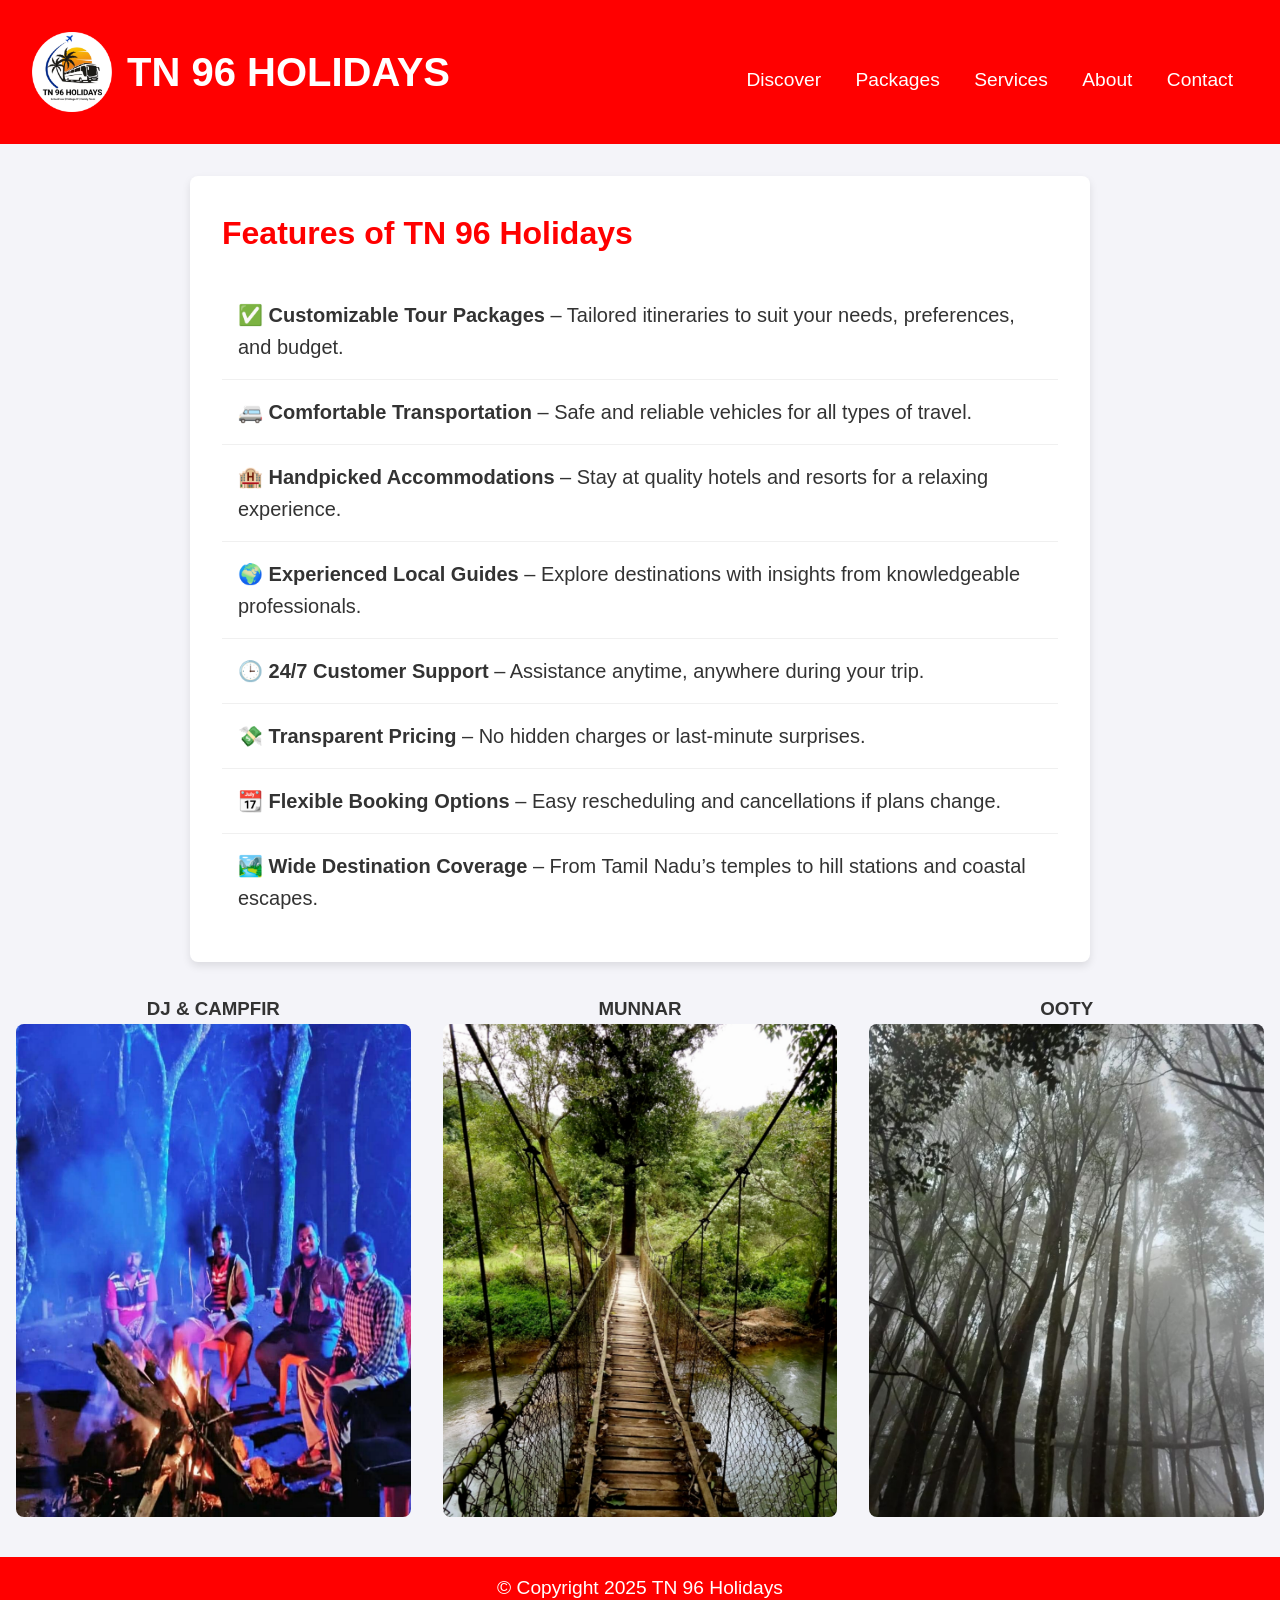
<file: index.html>
<!DOCTYPE html>
<html lang="en">
<head>
  <meta charset="UTF-8" />
  <meta name="viewport" content="width=device-width, initial-scale=1.0" />
  <title>TN 96 Holidays</title>
  <link rel="stylesheet" href="style1.css" />
</head>
<body>
  <header>
    <div class="logo-container">
      <img src="IM/Picsart_25-05-09_12-06-45-038.png" alt="Logo" />
      <h1>TN 96 HOLIDAYS</h1>
    </div>
    <nav>
      <a href="Discover.HTML">Discover</a>
      <a href="PACKAGES.HTML">Packages</a>
      <a href="SERVICES.HTML">Services</a>
      <a href="ABOUT.HTML">About</a>
      <a href="contact.html">Contact</a>
    </nav>
  </header>

  <section class="feature">
    <h2>Features of TN 96 Holidays</h2>
    <ul class="feature-list">
      <li><strong>✅ Customizable Tour Packages</strong> – Tailored itineraries to suit your needs, preferences, and budget.</li>
      <li><strong>🚐 Comfortable Transportation</strong> – Safe and reliable vehicles for all types of travel.</li>
      <li><strong>🏨 Handpicked Accommodations</strong> – Stay at quality hotels and resorts for a relaxing experience.</li>
      <li><strong>🌍 Experienced Local Guides</strong> – Explore destinations with insights from knowledgeable professionals.</li>
      <li><strong>🕒 24/7 Customer Support</strong> – Assistance anytime, anywhere during your trip.</li>
      <li><strong>💸 Transparent Pricing</strong> – No hidden charges or last-minute surprises.</li>
      <li><strong>📆 Flexible Booking Options</strong> – Easy rescheduling and cancellations if plans change.</li>
      <li><strong>🏞️ Wide Destination Coverage</strong> – From Tamil Nadu’s temples to hill stations and coastal escapes.</li>
    </ul>
  </section>

  <section class="columns">
    <div class="column">
      <h3>DJ & CAMPFIR</h3>
      <img src="IM/a1.jpg" alt="Image One" />
    </div>
    <div class="column">
      <h3>MUNNAR</h3>
      <img src="IM/a2.jpg" alt="Image Two" />
    </div>
    <div class="column">
      <h3>OOTY</h3>
      <img src="IM/a3.jpg" alt="Image Three" />
    </div>
  </section>

  <footer>
    <p>© Copyright 2025 TN 96 Holidays</p>
  </footer>
</body>
</html>
</file>
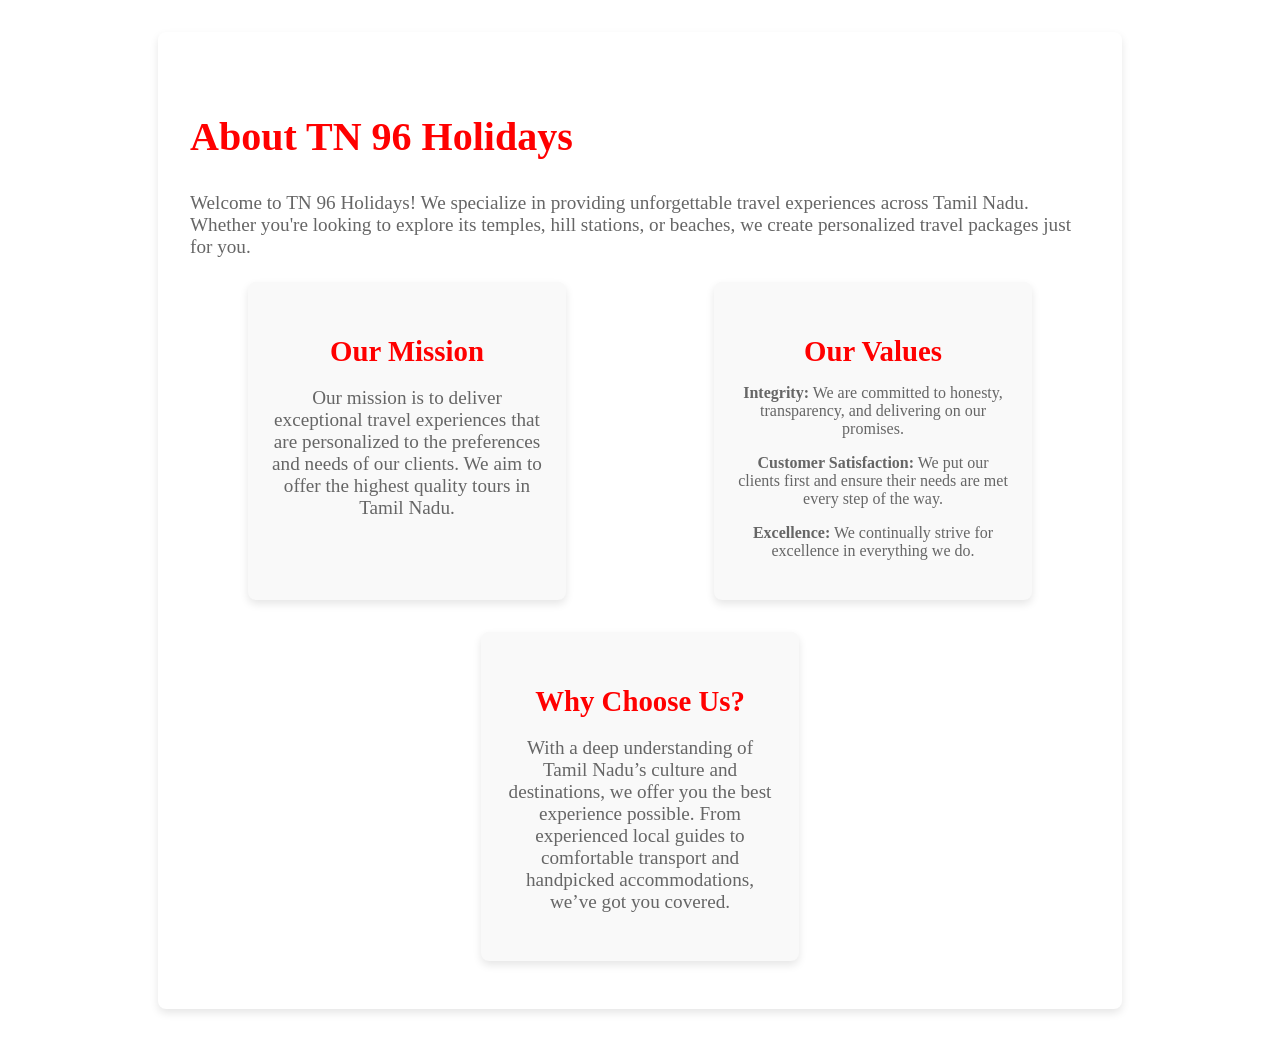
<file: ABOUT.HTML>
<!DOCTYPE html>
<html lang="en">
<head>
    <meta charset="UTF-8">
    <meta name="viewport" content="width=device-width, initial-scale=1.0">
    <title>Document</title>
</head>
<style>/* About Section */
    .about {
      padding: 3rem 2rem;
      background-color: #fff;
      max-width: 900px;
      margin: 2rem auto;
      border-radius: 8px;
      box-shadow: 0 4px 8px rgba(0, 0, 0, 0.1);
    }
    
    .about h2 {
      font-size: 2.5rem;
      color: red;
      margin-bottom: 2rem;
    }
    
    .about p {
      font-size: 1.2rem;
      color: #666;
      margin-bottom: 1.5rem;
    }
    
    .about-container {
      display: flex;
      justify-content: space-around;
      flex-wrap: wrap;
      gap: 2rem;
    }
    
    .about-item {
      background-color: #f9f9f9;
      border-radius: 8px;
      box-shadow: 0 4px 8px rgba(0, 0, 0, 0.1);
      padding: 1.5rem;
      width: 30%;
      text-align: center;
    }
    
    .about-item h3 {
      font-size: 1.8rem;
      color: red;
      margin-bottom: 1rem;
    }
    
    .about-item ul {
      list-style-type: none;
      padding-left: 0;
    }
    
    .about-item ul li {
      font-size: 1rem;
      margin-bottom: 1rem;
      color: #666;
    }
    
    @media (max-width: 768px) {
      .about-container {
        flex-direction: column;
        align-items: center;
      }
    
      .about-item {
        width: 100%;
        margin-bottom: 1.5rem;
      }
    }
    </style>
<body>
    <!-- About Section -->
<section class="about">
    <h2>About TN 96 Holidays</h2>
    <p>Welcome to TN 96 Holidays! We specialize in providing unforgettable travel experiences across Tamil Nadu. Whether you're looking to explore its temples, hill stations, or beaches, we create personalized travel packages just for you.</p>
  
    <div class="about-container">
      <div class="about-item">
        <h3>Our Mission</h3>
        <p>Our mission is to deliver exceptional travel experiences that are personalized to the preferences and needs of our clients. We aim to offer the highest quality tours in Tamil Nadu.</p>
      </div>
  
      <div class="about-item">
        <h3>Our Values</h3>
        <ul>
          <li><strong>Integrity:</strong> We are committed to honesty, transparency, and delivering on our promises.</li>
          <li><strong>Customer Satisfaction:</strong> We put our clients first and ensure their needs are met every step of the way.</li>
          <li><strong>Excellence:</strong> We continually strive for excellence in everything we do.</li>
        </ul>
      </div>
  
      <div class="about-item">
        <h3>Why Choose Us?</h3>
        <p>With a deep understanding of Tamil Nadu’s culture and destinations, we offer you the best experience possible. From experienced local guides to comfortable transport and handpicked accommodations, we’ve got you covered.</p>
      </div>
    </div>
  </section>
  
</body>
</html>
</file>
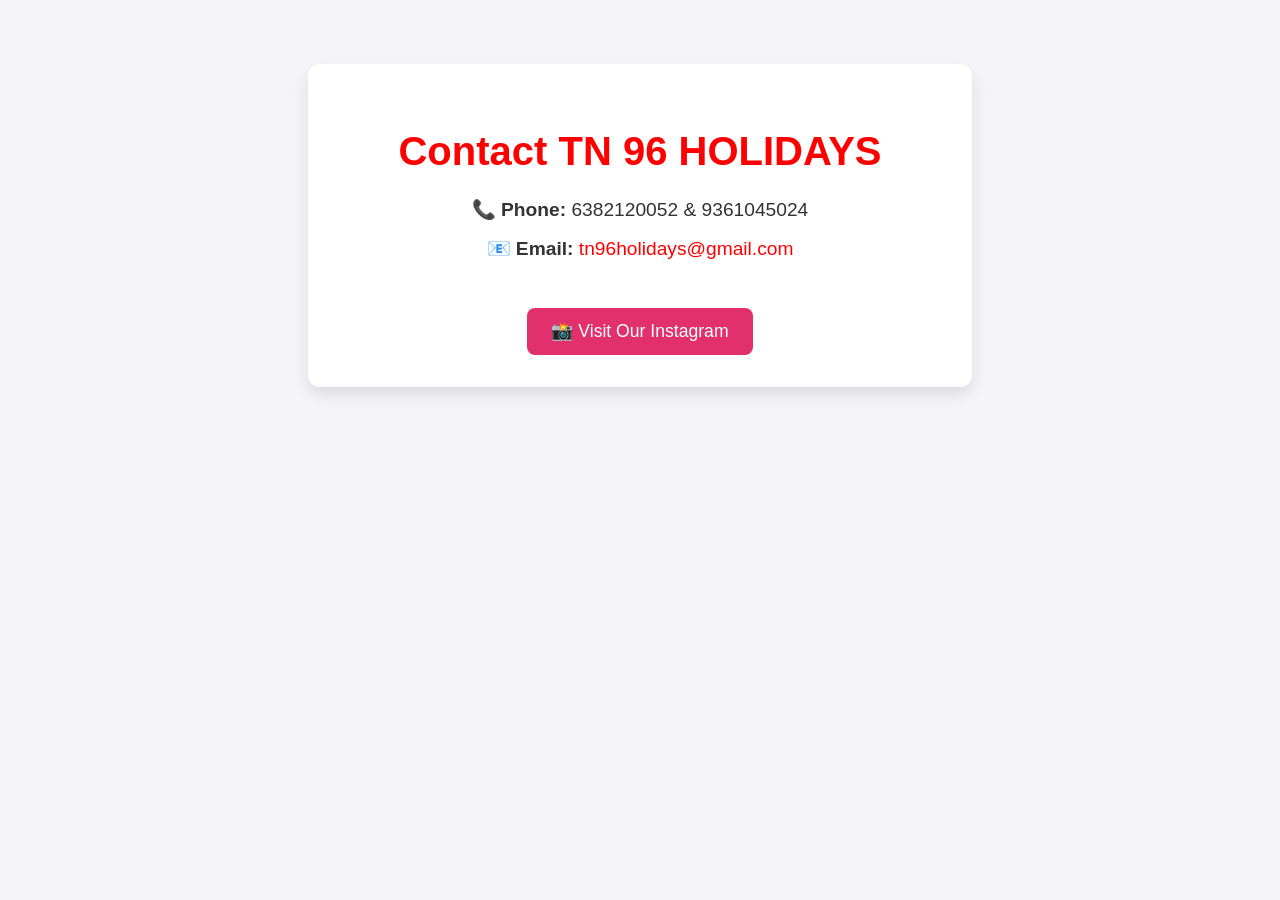
<file: contact.html>
<!DOCTYPE html>
<html lang="en">
<head>
  <meta charset="UTF-8" />
  <meta name="viewport" content="width=device-width, initial-scale=1.0"/>
  <title>Contact - TN 96 HOLIDAYS</title>
  <style>
    body {
  font-family: Arial, sans-serif;
  background-color: #f4f4f9;
  margin: 0;
  padding: 0;
  color: #333;
}

.contact {
  max-width: 600px;
  margin: 4rem auto;
  padding: 2rem;
  background-color: #fff;
  border-radius: 12px;
  box-shadow: 0 8px 16px rgba(0,0,0,0.1);
  text-align: center;
}

.contact h1 {
  font-size: 2.5rem;
  color: red;
  margin-bottom: 1.5rem;
}

.contact-info p {
  font-size: 1.2rem;
  margin: 1rem 0;
}

.contact-info a {
  color: red;
  text-decoration: none;
}

.contact-info a:hover {
  text-decoration: underline;
}

.insta-button {
  margin-top: 2rem;
  padding: 0.8rem 1.5rem;
  font-size: 1.1rem;
  background-color: #E1306C;
  color: white;
  border: none;
  border-radius: 8px;
  cursor: pointer;
  transition: background-color 0.3s ease;
}

.insta-button:hover {
  background-color: #c12a5f;
}

  </style>
</head>
<body>

  <section class="contact">
    <h1>Contact TN 96 HOLIDAYS</h1>
    <div class="contact-info">
      <p><strong>📞 Phone:</strong> 6382120052 & 9361045024</p>
      <p><strong>📧 Email:</strong> <a href="mailto:tn96holidays@gmail.com">tn96holidays@gmail.com</a></p>
    </div>

    <a href="https://www.instagram.com/tn_96_holidays?igsh=MTA3aTJkaTh5ZzEzdA==" target="_blank">
      <button class="insta-button">📸 Visit Our Instagram</button>
    </a>
  </section>

</body>
</html>
</file>
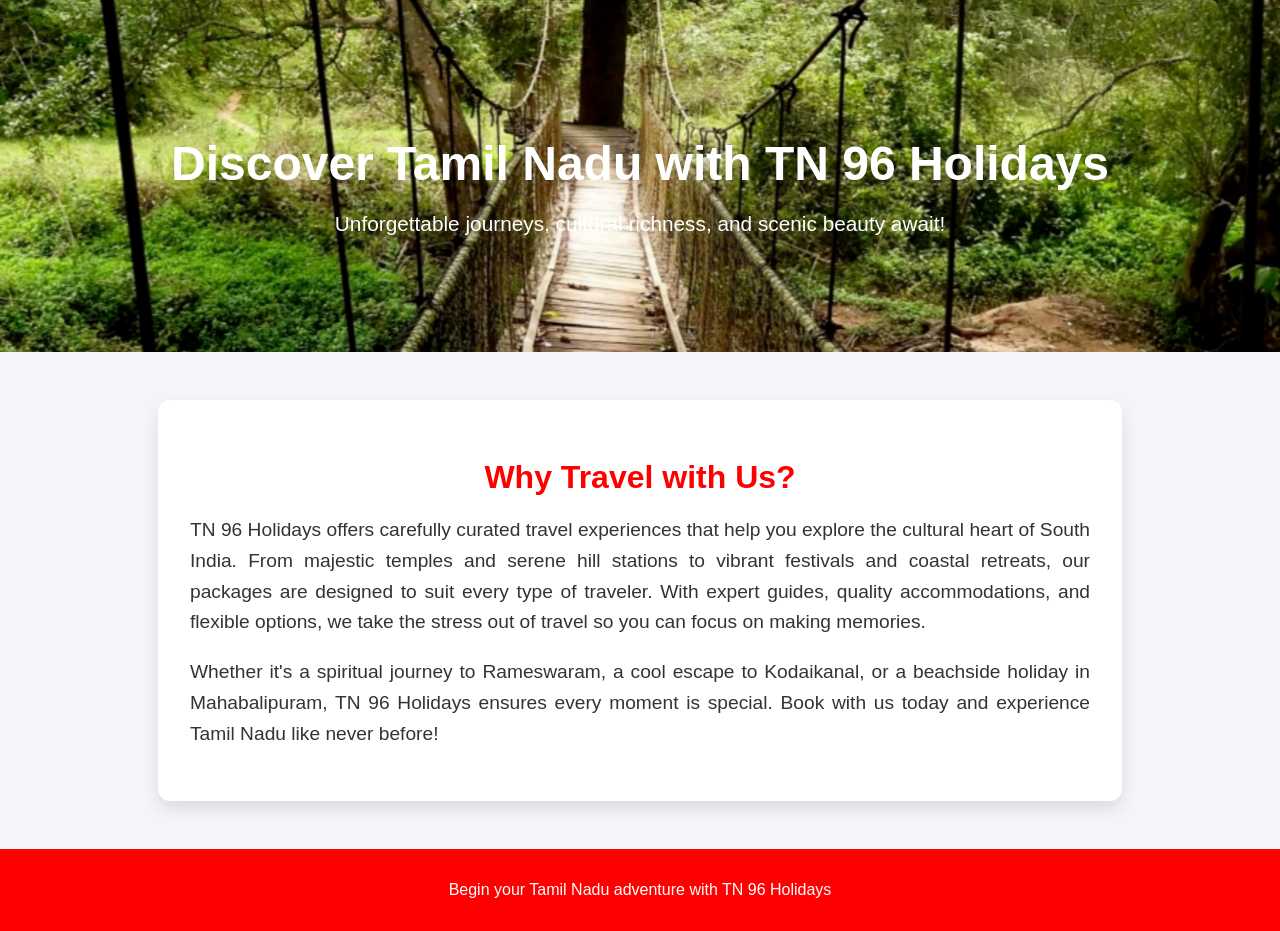
<file: Discover.HTML>
<!DOCTYPE html>
<html lang="en">
<head>
  <meta charset="UTF-8" />
  <meta name="viewport" content="width=device-width, initial-scale=1.0"/>
  <title>Explore Tamil Nadu - TN 96 Holidays</title>
  <style>
    body {
      font-family: Arial, sans-serif;
      background-color: #f4f4f9;
      margin: 0;
      padding: 0;
      color: #333;
    }

    .home-banner {
      background-image: url('IM/a2.jpg');
      background-size: cover;
      background-position: center;
      padding: 6rem 2rem;
      text-align: center;
      color: white;
    }

    .home-banner h1 {
      font-size: 3rem;
      margin-bottom: 1rem;
    }

    .home-banner p {
      font-size: 1.3rem;
    }

    .intro-section {
      max-width: 900px;
      margin: 3rem auto;
      background-color: #fff;
      padding: 2rem;
      border-radius: 12px;
      box-shadow: 0 8px 16px rgba(0,0,0,0.1);
    }

    .intro-section h2 {
      color: red;
      font-size: 2rem;
      margin-bottom: 1rem;
      text-align: center;
    }

    .intro-section p {
      font-size: 1.2rem;
      line-height: 1.6;
      text-align: justify;
    }

    footer {
      text-align: center;
      padding: 1rem;
      background-color: red;
      color: #fff;
    }
  </style>
</head>
<body>

  <section class="home-banner">
    <h1>Discover Tamil Nadu with TN 96 Holidays</h1>
    <p>Unforgettable journeys, cultural richness, and scenic beauty await!</p>
  </section>

  <section class="intro-section">
    <h2>Why Travel with Us?</h2>
    <p>
      TN 96 Holidays offers carefully curated travel experiences that help you explore the cultural heart of South India. From majestic temples and serene hill stations to vibrant festivals and coastal retreats, our packages are designed to suit every type of traveler. With expert guides, quality accommodations, and flexible options, we take the stress out of travel so you can focus on making memories.
    </p>
    <p>
      Whether it's a spiritual journey to Rameswaram, a cool escape to Kodaikanal, or a beachside holiday in Mahabalipuram, TN 96 Holidays ensures every moment is special. Book with us today and experience Tamil Nadu like never before!
    </p>
  </section>

  <footer>
    <p>Begin your Tamil Nadu adventure with TN 96 Holidays</p>
  </footer>

</body>
</html>
</file>
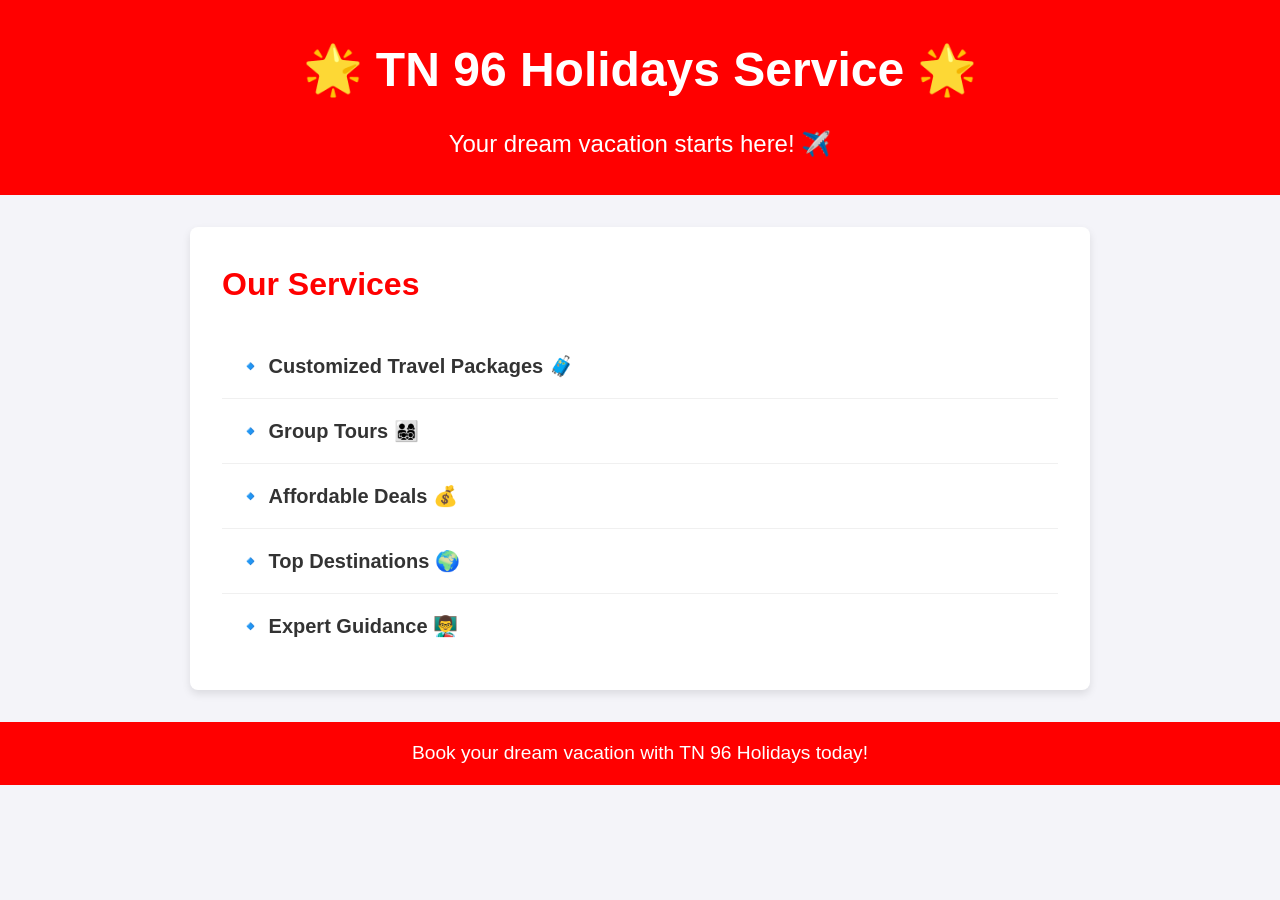
<file: PACKAGES.HTML>
<!DOCTYPE html>
<html lang="en">
<head>
  <meta charset="UTF-8">
  <meta name="viewport" content="width=device-width, initial-scale=1.0">
  <title>TN 96 Holidays Service</title>
  <style>
    /* General Reset */
* {
  margin: 0;
  padding: 0;
  box-sizing: border-box;
}

body {
  font-family: Arial, sans-serif;
  background-color: #f4f4f9;
  color: #333;
  line-height: 1.6;
}

header {
  background-color: red;
  color: #fff;
  text-align: center;
  padding: 2rem;
}

header h1 {
  font-size: 3rem;
}

header p {
  font-size: 1.5rem;
  margin-top: 1rem;
}

.services {
  padding: 2rem;
  background-color: #fff;
  max-width: 900px;
  margin: 2rem auto;
  border-radius: 8px;
  box-shadow: 0 4px 8px rgba(0, 0, 0, 0.1);
}

.services h2 {
  font-size: 2rem;
  color: red;
  margin-bottom: 1.5rem;
}

.services ul {
  list-style-type: none;
}

.services ul li {
  font-size: 1.25rem;
  padding: 1rem;
  border-bottom: 1px solid #f0f0f0;
}

.services ul li:last-child {
  border-bottom: none;
}

footer {
  text-align: center;
  padding: 1rem;
  background-color: red;
  color: #fff;
}

footer p {
  font-size: 1.2rem;
}

  </style>
</head>
<body>
  <header>
    <h1>🌟 TN 96 Holidays Service 🌟</h1>
    <p>Your dream vacation starts here! ✈️</p>
  </header>

  <section class="services">
    <h2>Our Services</h2>
    <ul>
      <li>🔹 <strong>Customized Travel Packages</strong> 🧳</li>
      <li>🔹 <strong>Group Tours</strong> 👨‍👩‍👧‍👦</li>
      <li>🔹 <strong>Affordable Deals</strong> 💰</li>
      <li>🔹 <strong>Top Destinations</strong> 🌍</li>
      <li>🔹 <strong>Expert Guidance</strong> 👨‍🏫</li>
    </ul>
  </section>

  <footer>
    <p>Book your dream vacation with TN 96 Holidays today!</p>
  </footer>
</body>
</html>
</file>
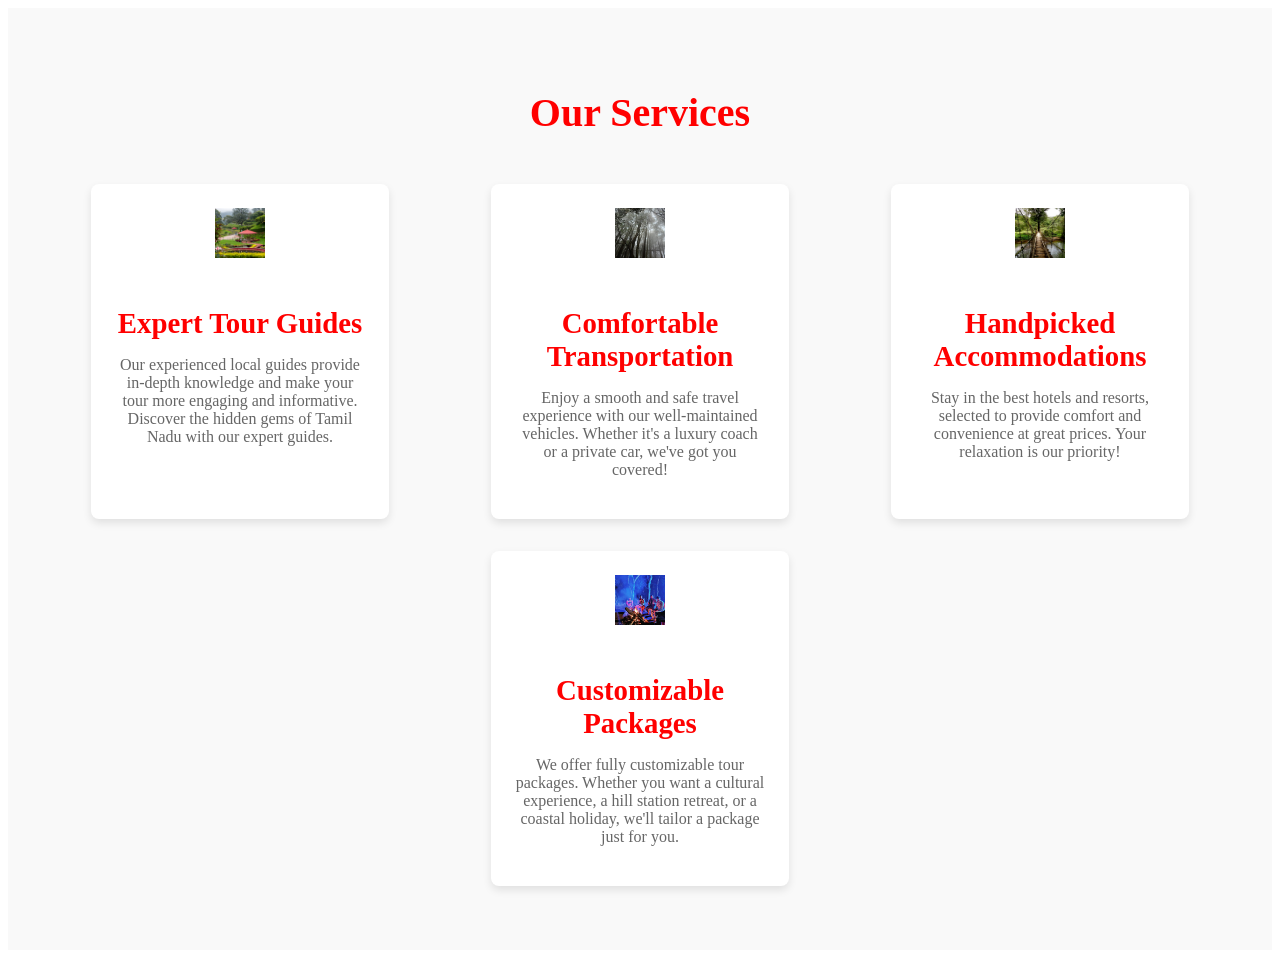
<file: SERVICES.HTML>
<!DOCTYPE html>
<html lang="en">
<head>
    <meta charset="UTF-8">
    <meta name="viewport" content="width=device-width, initial-scale=1.0">
    <title>Document</title>
    <STYle>
        /* Services Section */
.services {
  padding: 3rem 2rem;
  background-color: #f9f9f9;
  text-align: center;
}

.services h2 {
  font-size: 2.5rem;
  color: red;
  margin-bottom: 2rem;
}

.service-container {
  display: flex;
  justify-content: space-around;
  flex-wrap: wrap;
}

.service {
  background-color: #fff;
  border-radius: 8px;
  box-shadow: 0 4px 8px rgba(0, 0, 0, 0.1);
  padding: 1.5rem;
  margin: 1rem;
  width: 250px;
  text-align: center;
  transition: transform 0.3s ease-in-out;
}

.service img {
  width: 50px;
  height: 50px;
  margin-bottom: 1rem;
}

.service h3 {
  font-size: 1.8rem;
  color: red;
  margin-bottom: 1rem;
}

.service p {
  font-size: 1rem;
  color: #666;
}

.service:hover {
  transform: translateY(-10px);
}

@media (max-width: 768px) {
  .service-container {
    flex-direction: column;
    align-items: center;
  }
}

    </STYle>
</head>
<body>
    <!-- Services Section -->
<section class="services">
    <h2>Our Services</h2>
    <div class="service-container">
      <div class="service">
        <img src="IM/a4.jpg" alt="Tour Guide" />
        <h3>Expert Tour Guides</h3>
        <p>Our experienced local guides provide in-depth knowledge and make your tour more engaging and informative. Discover the hidden gems of Tamil Nadu with our expert guides.</p>
      </div>
      <div class="service">
        <img src="IM/a3.jpg" alt="Transportation" />
        <h3>Comfortable Transportation</h3>
        <p>Enjoy a smooth and safe travel experience with our well-maintained vehicles. Whether it's a luxury coach or a private car, we've got you covered!</p>
      </div>
      <div class="service">
        <img src="IM/a2.jpg" alt="Accommodation" />
        <h3>Handpicked Accommodations</h3>
        <p>Stay in the best hotels and resorts, selected to provide comfort and convenience at great prices. Your relaxation is our priority!</p>
      </div>
      <div class="service">
        <img src="IM/a1.jpg" alt="Custom Packages" />
        <h3>Customizable Packages</h3>
        <p>We offer fully customizable tour packages. Whether you want a cultural experience, a hill station retreat, or a coastal holiday, we'll tailor a package just for you.</p>
      </div>
    </div>
  </section>
  
</body>
</html>
</file>
<file: style1.css>
/* General Reset */
* {
    margin: 0;
    padding: 0;
    box-sizing: border-box;
  }
  
  body {
    font-family: Arial, sans-serif;
    background-color: #f4f4f9;
    color: #333;
    line-height: 1.6;
  }
  
  header {
    background-color: red;
    color: #fff;
    text-align: center;
    padding: 2rem;
    display: flex;
    justify-content: space-between;
    align-items: center;
  }
  
  .logo-container {
    display: flex;
    align-items: center;
  }
  
  .logo-container img {
    width: 80px; /* Adjust the logo size as needed */
    height: auto;
    margin-right: 15px;
  }
  
  header h1 {
    font-size: 2.5rem;
  }
  
  header nav {
    margin-top: 1rem;
  }
  
  header nav a {
    color: #fff;
    text-decoration: none;
    margin: 0 15px;
    font-size: 1.2rem;
  }
  
  header nav a:hover {
    text-decoration: underline;
  }
  
  .feature {
    padding: 2rem;
    background-color: #fff;
    max-width: 900px;
    margin: 2rem auto;
    border-radius: 8px;
    box-shadow: 0 4px 8px rgba(0, 0, 0, 0.1);
  }
  
  .feature h2 {
    font-size: 2rem;
    color: red;
    margin-bottom: 1.5rem;
  }
  
  .feature ul {
    list-style-type: none;
  }
  
  .feature ul li {
    font-size: 1.25rem;
    padding: 1rem;
    border-bottom: 1px solid #f0f0f0;
  }
  
  .feature ul li:last-child {
    border-bottom: none;
  }
  
  .columns {
    display: flex;
    justify-content: space-around;
    margin: 2rem 0;
  }
  
  .column {
    flex: 1;
    margin: 0 1rem;
    text-align: center;
  }
  
  .column img {
    width: 100%;
    height: auto;
    border-radius: 8px;
    transition: transform 0.3s ease-in-out;
  }
  
  .column img:hover {
    transform: scale(1.05);
  }
  
  footer {
    text-align: center;
    padding: 1rem;
    background-color: red;
    color: #fff;
  }
  
  footer p {
    font-size: 1.2rem;
  }
</file>
